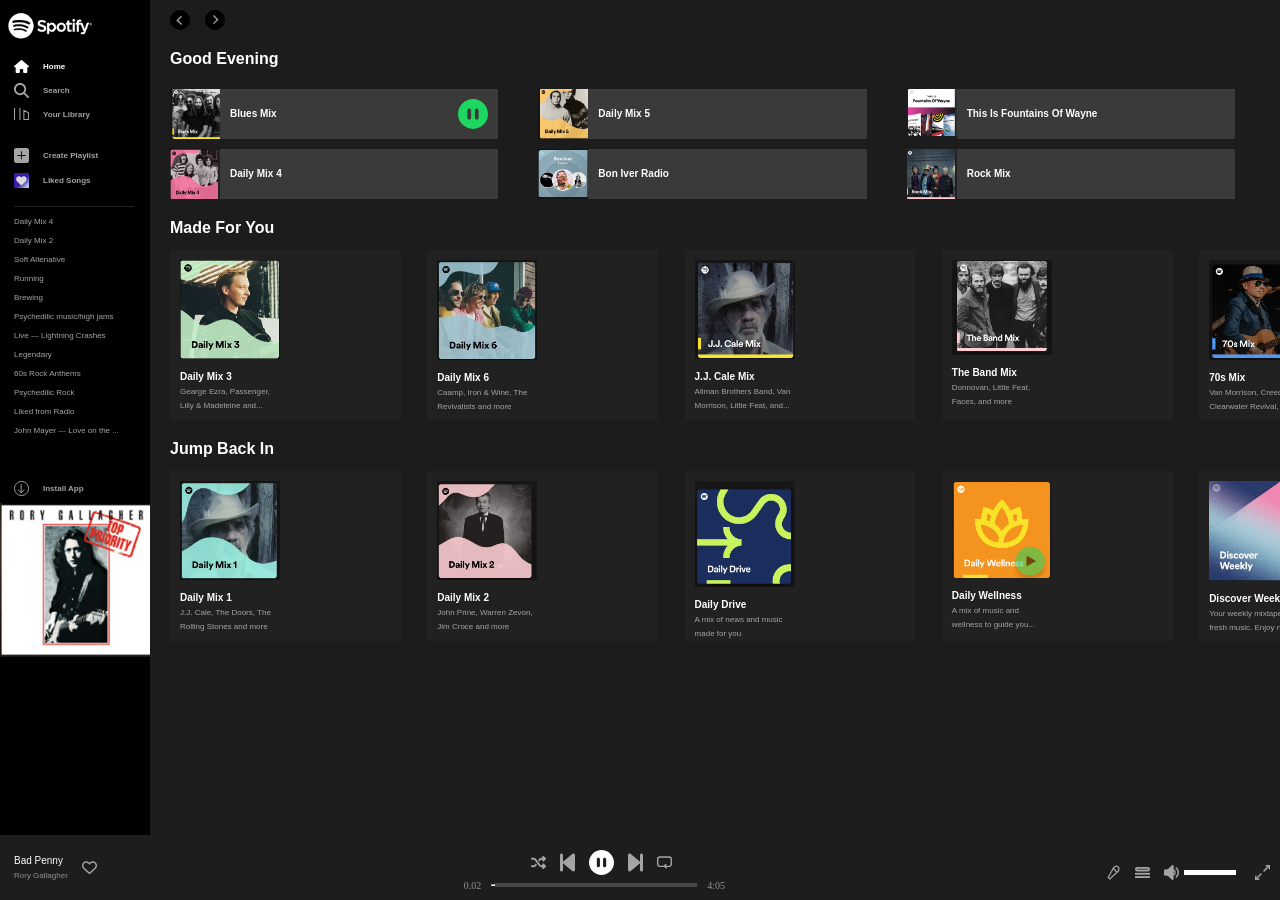
<file: Documents/TrueCoders_repos/recreate_spotify/index.html>
<!DOCTYPE html>
<html lang="en">
  <head>
    <meta charset="UTF-8" />
    <meta http-equiv="X-UA-Compatible" content="IE=edge" />
    <meta name="viewport" content="width=device-width, initial-scale=1.0" />
    
    <link rel="stylesheet" href="spotify.css" />
    <title>Spotify Recreation</title>
  </head>
  <body>
      <div class= "sidebar"> 
          <div>
            <img class="img-fluid" src="images/spotify_logo.png" alt="Image Coming Soon!">
          </div>
          <div  class="icon_nav_group">
            <img class="icon" src="images/house_white.svg">
            <span class = "nav-link make-white"> Home </span>
          </div>
          <div  class="icon_nav_group">
            <img class="icon" src="images/search.svg">
            <span class = "nav-link"> Search </span>
          </div>
          <div  class="icon_nav_group">
            <img class="icon" src="images/library.svg">
            <span class = "nav-link"> Your Library </span>
          </div>
          <br>
          <div  class="icon_nav_group">
            <img class="icon" src="images/plus_grey.svg">
            <span class = "nav-link"> Create Playlist</span>
          </div>
          <div  class="icon_nav_group">
            <img class="icon" src="images/heart_purple.svg">
            <span class = "nav-link"> Liked Songs</span>
          </div>
          <br>
          <div class="border"></div>
          <div class = "nav-link">
            Daily Mix 4
            </div>
            <div class = "nav-link">
            Daily Mix 2
            </div>
            <div class = "nav-link">
            Soft Altenative
            </div>
            <div class = "nav-link">
            Running
            </div>
            <div class = "nav-link">
            Brewing
            </div>
            <div class = "nav-link">
            Psychedilic music/high jams
            </div>
            <div class = "nav-link">
            Live --- Lightning Crashes
            </div>
            <div class = "nav-link">
            Legendary
            </div>
            <div class = "nav-link">
            60s Rock Anthems
            </div>
            <div class = "nav-link">
            Psychedilic Rock
            </div>
            <div class = "nav-link">
            Liked from Radio
            </div>
            <div class = "nav-link">
            John Mayer --- Love on the ...
            </div>
            <br><br>
            <div class="icon_nav_group">
              <img class="icon" src="images/arrow_circle.svg">
              <span class = "nav-link extra-bold"> Install App</span>
            </div>
            <img class='album-cover' src="images/top_priority.png">
            
            
      </div>
      
        <div class="bottom-bar">
          <div class="title-artist-heart">
            <div class = "title-artist">
              <div id = "now-playing" class = "song-title" > Bad Penny</div>
              <div class = "artist"> Rory Gallagher </div>
            </div>
            <img class="icon" id = "bottom-heart" src="images/heart_no_fill.svg">  
          </div>
          <div class="play-pause-ui">
            <div class="upper-row">
              <img class="icon" src="images/shuffle.svg">
              <img class="icon" src="images/back.svg">
              <img class="icon enlargen" src="images/pause.svg">
              <img class="icon" src="images/forward.svg">
              <img class="icon" src="images/repeate.svg">
            </div>
            <div class= "scrollbar">
              <span class = "time"> 0.02 </span>
              <hr id="time-running-bar" >
              <hr id="time-remaining-bar" color="#454545">
              <span class="time">4:05</span>
            </div>

          </div>
          <div class="bottom-right-options">
            <img class = "icon" src="images/microphone.svg">
            <img class = "icon" src="images/list.svg">
            <img class = "icon" src="images/volume.svg">
            <hr id = "volume-bar" color="white";>
            <img class = "icon" src="images/arrows.svg">
          
          </div>
        </div>
      <main>
        <div class="arrow-group">
          <div class= "dark-shade-arrows">
            <img class="arrow" src="images/arrow_left.svg">
          </div>
          <div class= "dark-shade-arrows">
            <img class="arrow" src="images/arrow_right.svg">
          </div>
        </div>
        <div>
          <h1> Good Evening</h1>
        </div>
        <section class="quick-launch">
          <div class = ql-row>
              <div class = "quick-launch-box" id = "ql_1">
                <div class="ql-icon-label-group">
                  <img class="ql-image" src="images/blues_mix.png">
                  <span>Blues Mix</span>
                </div>
                <img id="pause-green" src="images/pause_green.svg">
               
              </div>
              <div class = "quick-launch-box" id = "ql_2">
                <div class="ql-icon-label-group">
                  <img class="ql-image" src="images/daily_5.png">
                  <span>Daily Mix 5</span>
                </div>
                <img class = "play_button_ql" id= "play_button_QL2" src="images/play.svg">
              </div>
              
         
            <div class = "quick-launch-box" id = "ql_3">
              <div class="ql-icon-label-group">
                <img class="ql-image" src="images/fountains_of_wayne.png">
                <span>This Is Fountains Of Wayne</span>
              </div>
              <img class = "play_button_ql" id="play_button_QL3" src="images/play.svg">
            </div>
            <div class = "quick-launch-box" id = "ql_4">
              <div class="ql-icon-label-group">
                <img class="ql-image" src="images/daily_4.png">
                <span>Daily Mix 4</span>
              </div>
              <img class = "play_button_ql" id="play_button_QL4" src ="images/play.svg">
            </div>
            <div class = "quick-launch-box" id = "ql_5">
              <div class="ql-icon-label-group">
                <img class="ql-image" src="images/bon_iver.png">
                <span>Bon Iver Radio</span>
              </div>
              <img class = "play_button_ql"_plc id="play_button_QL5" src ="images/play.svg">
            </div>
            <div class = "quick-launch-box" id = "ql_6">
              <div class="ql-icon-label-group">
                <img class="ql-image" src="images/rock_mix.png">
                <span>Rock Mix</span>
              </div>
              <img class = "play_button_ql" id="play_button_QL6" src ="images/play.svg">
            </div>
          </div>
        </section>
        <section class="large-cards">
          <h1> Made For You</h1>
          <div class = "card-row">
            <div class = "playlist-card" id="plc_A1">
              <img class="playlist-card-image"  src="images/daily_3.png">
              <div class = "playlist-title">Daily Mix 3</div>
              <div class = "playlist-artists">Gearge Ezra, Passenger,</div>
              <div class = "playlist-artists">Lilly & Madeleine and...</div>
              <img class = "play_button_plc" id= "play_button_PLCA1" src="images/play.svg">

            </div>
            <div class = "playlist-card" id="plc_A2">
              <img class="playlist-card-image" src="images/daily_6.png">
              <div class = "playlist-title">Daily Mix 6</div>
              <div class = "playlist-artists">Caamp, Iron & Wine, The</div>
              <div class = "playlist-artists">Revivalists and more</div>
              <img class = "play_button_plc" id= "play_button_PLCA2" src="images/play.svg">

            </div>
            <div class = "playlist-card" id="plc_A3">
              <img class="playlist-card-image" src="images/jj_cale.png">
              <div class = "playlist-title">J.J. Cale Mix</div>
              <div class = "playlist-artists">Allman Brothers Band, Van</div>
              <div class = "playlist-artists">Morrison, Little Feat, and...</div>
              <img class = "play_button_plc" id= "play_button_PLCA3" src="images/play.svg">

            </div>
            <div class = "playlist-card" id="plc_A4">
              <img class="playlist-card-image" src="images/the_band.png">
              <div class = "playlist-title">The Band Mix</div>
              <div class = "playlist-artists">Donnovan, Little Feat,</div>
              <div class = "playlist-artists">Faces, and more</div>
              <img class = "play_button_plc" id= "play_button_PLCA4" src="images/play.svg">

            </div>
            <div class = "playlist-card" id="plc_A5">
              <img class="playlist-card-image" src="images/70s_mix.png">
              <div class = "playlist-title">70s Mix</div>
              <div class = "playlist-artists">Van Morrison, Creedance</div>
              <div class = "playlist-artists">Clearwater Revival, J.J....</div>
              <img class = "play_button_plc" id= "play_button_PLCA5" src="images/play.svg">

            </div>
          </div>
        </section>
        <section class="large-cards">
          <h1> Jump Back In</h1>
          <div class = "card-row">
            <div class = "playlist-card" id="plc_B1">
              <img class="playlist-card-image" src="images/daily_1.png">
              <div class = "playlist-title">Daily Mix 1</div>
              <div class = "playlist-artists">J.J. Cale, The Doors, The</div>
              <div class = "playlist-artists">Rolling Stones and more</div>
              <img class = "play_button_plc" id= "play_button_PLCB1" src="images/play.svg">
            </div>
            <div class = "playlist-card" id="plc_B2">
              <img class="playlist-card-image" src="images/daily_2.png">
              <div class = "playlist-title">Daily Mix 2</div>
              <div class = "playlist-artists">John Prine, Warren Zevon,</div>
              <div class = "playlist-artists">Jim Croce and more</div>
              <img class = "play_button_plc" id= "play_button_PLCB2" src="images/play.svg">
            </div>
            <div class = "playlist-card" id="plc_B3">
              <img class="playlist-card-image" src="images/daily_drive.png">
              <div class = "playlist-title">Daily Drive</div>
              <div class = "playlist-artists">A mix of news and music</div>
              <div class = "playlist-artists">made for you</div>
              <img class = "play_button_plc" id= "play_button_PLCB3" src="images/play.svg">
            </div>
            <div class = "playlist-card" id="plc_B4">
              <img class="playlist-card-image" src="images/wellness.png">
              <div class = "playlist-title">Daily Wellness</div>
              <div class = "playlist-artists">A mix of music and</div>
              <div class = "playlist-artists">wellness to guide you...</div>
              <img class = "play_button_plc" id= "play_button_PLCB4" src="images/play.svg">
            </div>
            <div class = "playlist-card" id="plc_B5">
              <img class="playlist-card-image" src="images/discover.png">
              <div class = "playlist-title">Discover Weekly</div>
              <div class = "playlist-artists">Your weekly mixtape of</div>
              <div class = "playlist-artists">fresh music. Enjoy new....</div>
              <img class = "play_button_plc" id= "play_button_PLCB5" src="images/play.svg">
            </div>
          </div>
        </section>
      </main>  
   </body>
</file>
<file: Documents/TrueCoders_repos/recreate_spotify/spotify.css>
.sidebar {
    position: fixed;
    width: 150px;
    height: 100%;
    color:rgb(164, 164, 164);
    top: 0;
    left: 0;
    display: flex;
    flex-direction: column;
    align-items: flex-start;
    justify-content: flex-start;
    
    margin-left: 0px;
    margin-right: 0px;
    margin-top: 0px;
    background-color: #000000;

 }
h1 {
    font-family: arial;
    font-size: 16px;
    color: white;
    margin-left: 20px;
    margin-top: 20px;
}
.make-white {
    color: white;
}
.icon {
    width: 15px;

    margin-left: 14px;
    margin-top: 10px;
    
 }

.arrow {
    width: 8px;
    

}
 
.reverse {
    display: flex;
    flex-direction: row;
}



.nav-link {
    font-size: 8px;
    font-family: 'arial';
    margin-left: 14px;
    margin-top: 10px;
}

.enlargen {
    width: 25px;
}
.nav-link:hover {
    color:white

}

.icon_nav_group { 
    display: flex;
    align-items: center;
    font-weight: 600;
    
   }



.border {
    margin-left: 14px;
    width: 80%;
    border-top: 1px solid #222222;
}

.extra-bold{
    font-weight: 700;
}
.album-cover {
    margin-top: 7px;
    width: 150px;
}
.img-fluid { 
    width: 70%;
    margin-left: auto;
    margin-right: auto;
    margin-top: 10px;
    margin-bottom: 0px;
}
body {
    position: absolute;
    top: 0;
    left: 0;
    height: 100%;
    width: 100%;
    margin-left: 0px;
    margin-right: 0px;
    margin-top: 0px;
    background-color: #1c1c1c;
    color: #919191;
    font-weight: 10px;
  
    
 
    }
main {
    position: absolute;
    width: 100%;
    height: 100%;
    left: 150px;
    display: flex;
    flex-direction: column;
    
    
}

.quick-launch {
    display: flex;
    flex-direction: column;
    width: 100%;
    
}

.ql-row {
    display: flex;
    flex-direction: row;
    flex-wrap: wrap;
    max-width: 1253px;
    flex: 1;
    padding-right: 175px;
    
    
}


@media screen and (max-width: 1000px){
    .playlist-card{
        flex: 1 1 10%
       }
    }

@media screen and (max-width: 800px){
    .quick-launch-box {
       min-width: 50px;
       flex: 0 0  110px;
    }}

.quick-launch-box {
   
    flex: 1 1 25%;
    min-width: 200px;
    max-height: 50px;
    background-color: #3a3a3a;
    font-family: Arial; 
    font-size: 10px;
    color: white;
    font-weight: 600;
    display:flex;
    flex-direction: row;
    align-items: center;
    justify-content: space-between;
    margin-left: 20px;
    margin-right: 20px;
    margin-top: 10px;

}

.quick-launch-box:hover {
    background-color: #919191;
    
}

main:has(#ql_2:hover) #play_button_QL2{
    z-index: 1;
    
}
main:has(#ql_3:hover) #play_button_QL3{
    z-index: 1;
    
}
main:has(#ql_4:hover) #play_button_QL4{
    z-index: 1;
    
}
main:has(#ql_5:hover) #play_button_QL5{
    z-index: 1;
    
}
main:has(#ql_6:hover) #play_button_QL6{
    z-index: 1;
    
}
    


.ql-icon-label-group {
    display:flex;
    flex-direction: row;
    align-items: center;
}

.ql-image{
    width: 50px;
    height: 50px;
    margin-right: 10px;

 }



#pause-green { 
    margin-right: 10px;

    width: 30px;
}



.play_button_ql {
    position:relative;
    
    margin-right: 10px;
    z-index: -1;
    width: 30px;
    
}

.play_button_plc {
    position:relative;
    left: 62px;
    top: -95px;
    margin-right: 10px;
    z-index: -1;
    width: 30px;
    align-self: flex-start;
 }

.dark-shade-arrows {
    background-color: #000000;
    border-radius: 100px;
    width: 20px;
    height: 20px;
    display: flex;
    flex-direction: row;
    align-items: center;
    justify-content: center;
    margin-right: 15px;
}



.bottom-bar {
    z-index: 1;
    width: 100%;
    height:65px;
    background-color:#1d1d1d;
    
    position: fixed;
    bottom: 0px;
    left: 0px;
    display: flex;
    flex-direction: row;
    align-items: center;
    justify-content: space-between;
}

 .time {
    margin-top: 0px;
    margin-left: 10px; 
    margin-right: 10px;
    font-size: 10px;
 }

 .arrow-group {
    display: flex;
    flex-direction: row;
    margin-left: 14px;
    margin-top: 10px;
    margin-left: 20px;
    margin-bottom: 0px;
 }


.title-artist-heart {
    
    display: flex;
    flex-direction: row;
    margin-left: 14px;
}
.scrollbar {
    display:flex;
    flex-direction: row;
    align-items: center;
    justify-content: flex-start;

}
.song-title {
    color: white;
    font-family: 'arial';
    font-size: 12px;
    font-weight: 600;
}

.artist {
    font-family: 'arial';
    font-size: 8px;
    font-weight: 400;
    margin-top: 5px;
}

#time-running-bar {
    color:white;
    width: 2px;
    
}
#time-remaining-bar {
    color:rgb(69, 69, 69);
    width: 200px;
    height: 2px;
}

#now-playing {
    font-size: 10px;
    font-weight: 400;
}

#bottom-heart {
    width: 15px;
    margin-top: 0;
}

.upper-row {
    display:flex;
    flex-direction: row;
    justify-content: center;
}

#volume-bar{
    
    width: 50px;
    height: 3px;
    margin-right: 5px;
    margin-left: 5px;
    margin-top:18px;
}

.bottom-right-options {
    display: flex;
    flex-direction: row;
    align-items: center;
    margin-right: 10px;
}
.large-cards{
    display:flex;
    flex-direction: column;

}

.card-row {
    display:flex;
    flex-direction: row;
    justify-content:flex-start;
    gap: .5%;
    
}

.playlist-card{
    
    flex: 1 1 10%;
    
    margin-left: 20px;
    width: 100px;
    height: 160px;
    background-color: #212121;
    color: white;
    font-family: 'Arial';
    font-size: 10px;
    font-weight: 600;
    padding-left: 10px;
    padding-right: 10px;
    padding-top: 10px;
} 

main:has(#plc_A1:hover) #play_button_PLCA1{
   z-index: 1;
    
}
main:has(#plc_A2:hover) #play_button_PLCA2{
    z-index: 1;
}
main:has(#plc_A3:hover) #play_button_PLCA3{
    z-index: 1;
}
main:has(#plc_A4:hover) #play_button_PLCA4{
    z-index: 1;
}
main:has(#plc_A5:hover) #play_button_PLCA5{
    z-index: 1;
}


main:has(#plc_B1:hover) #play_button_PLCB1{
    z-index: 1;
}
main:has(#plc_B2:hover) #play_button_PLCB2{
    z-index: 1;
}
main:has(#plc_B3:hover) #play_button_PLCB3{
    z-index: 1;
}
main:has(#plc_B4:hover) #play_button_PLCB4{
    z-index: 1;
}
main:has(#plc_B5:hover) #play_button_PLCB5{
    z-index: 1;
}

.playlist-card:hover { 
    background-color: #3a3a3a;
}

.playlist-card-image {
    width: 100px;
    margin-bottom: 10px
}
.playlist-artists { 
    font-family: Arial, Helvetica, sans-serif;
    font-size: 8px;
    font-stretch: 200%;
    font-weight: 500;
    color:rgb(164, 164, 164);
    margin-top: 5px;
    margin-bottom: 5px;
}
</file>
